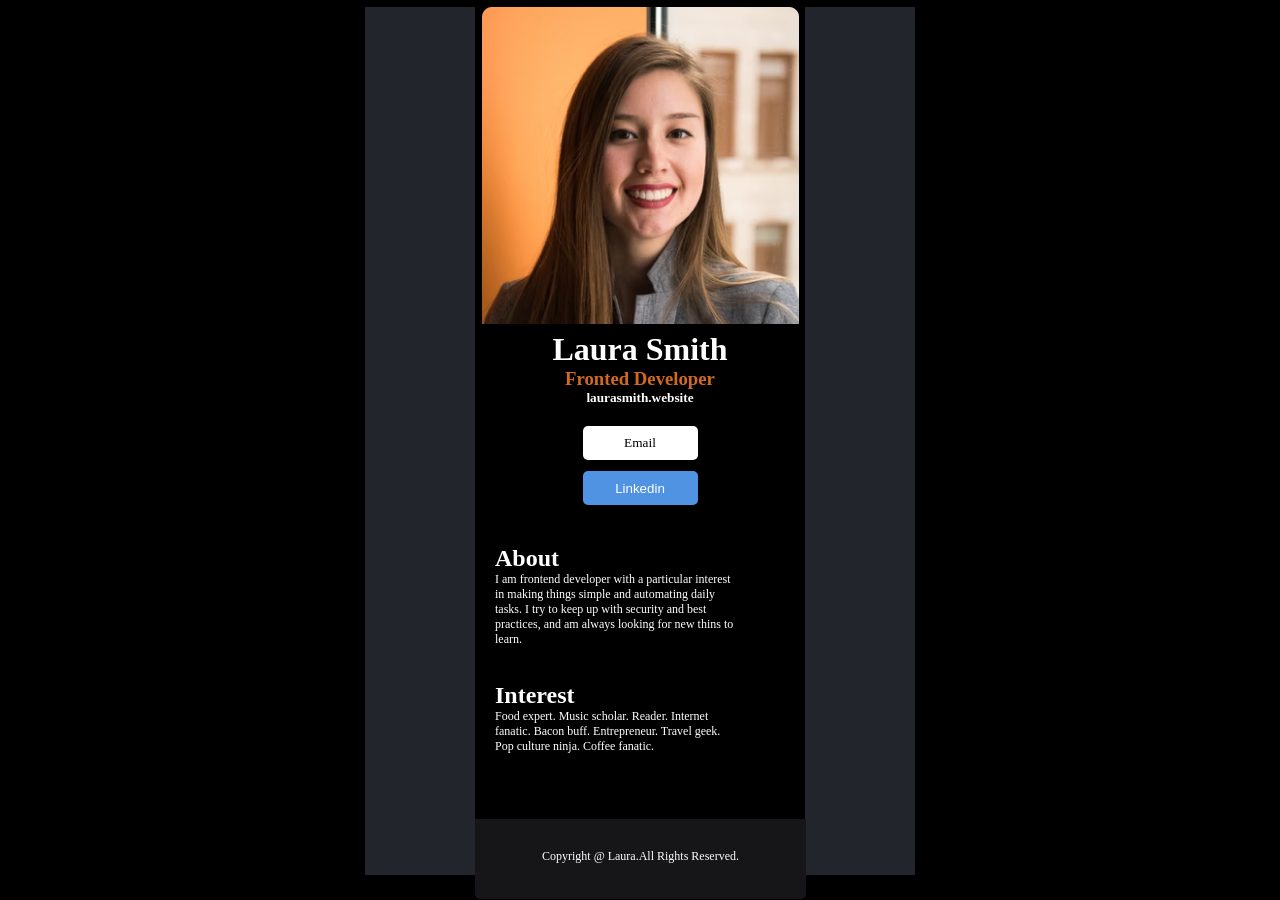
<file: Business Card/index.html>
<!-- !DOCTYPE html -->
<html>

<head>
    <link rel="stylesheet" href="Business Card.CSS">
</head>

<body>
    <div id="page">
        <div id="me">
            <div id="main">
                <img src="Rectangle 90.png">
            </div>
            <div id="user">
                <h1>Laura Smith</h1>
                <h3>Fronted Developer</h3>
                <h5>laurasmith.website</h5>
                <button id="Email">Email</button>
                <br></br>
                <button id="Linkedin">Linkedin</button>
            </div>
            <div id="Content">
                <h2>About</h2>
                <p>I am frontend developer with a particular interest in making things simple and automating daily
                    tasks. I
                    try to keep up with security and best practices, and am always looking for new thins to learn.</p>
                <h2>Interest</h2>
                <p>Food expert. Music scholar. Reader. Internet fanatic. Bacon buff. Entrepreneur. Travel geek. Pop
                    culture
                    ninja. Coffee fanatic.</p>
            </div>
            <div id="footer">
                <p>Copyright @ Laura.All Rights Reserved.</p>
            </div>
        </div>
    
    </div>
   

</body>

</html>
</file>
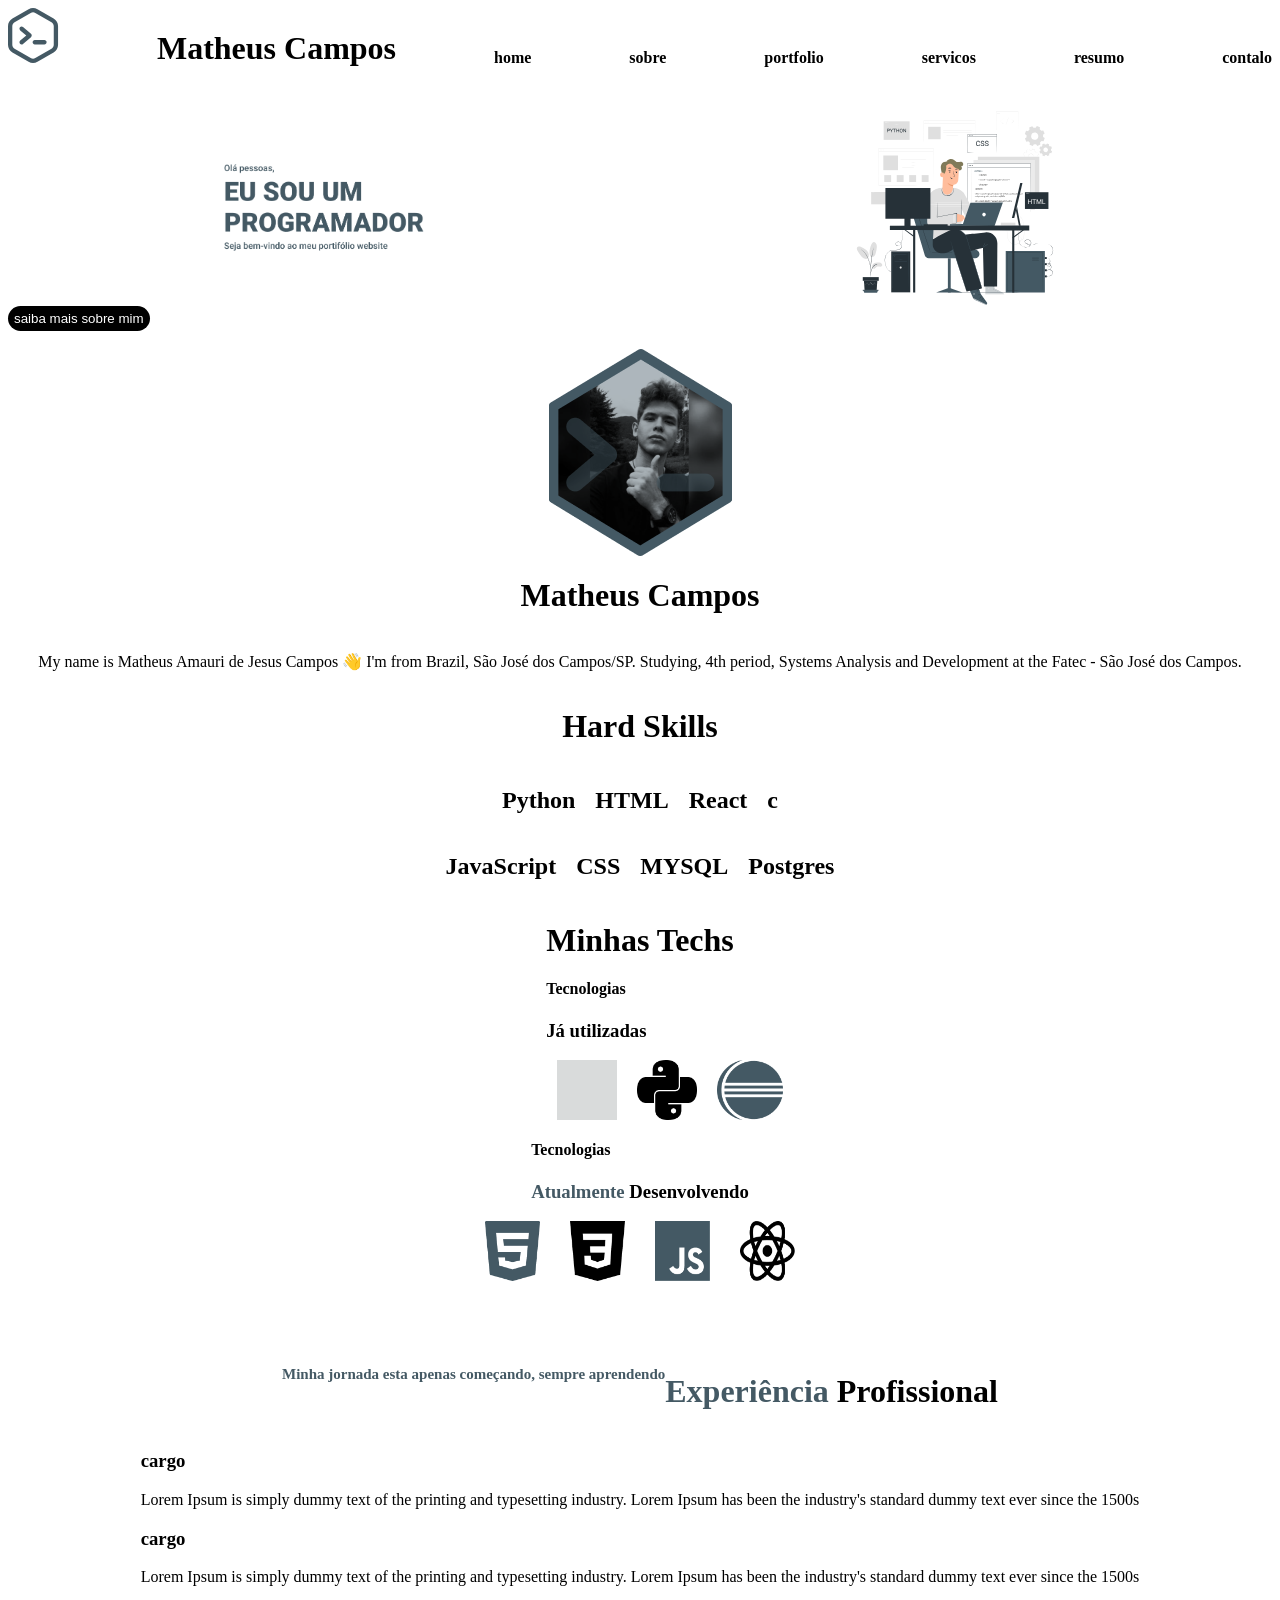
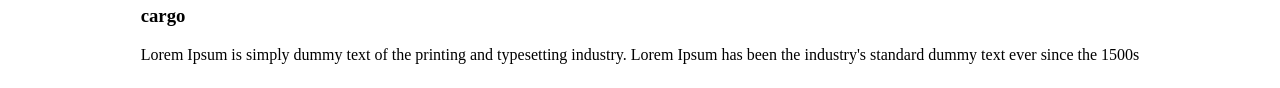
<file: Project Portfolio.html>
<!DOCTYPE html>
<html>
    <head>
        <link rel="stylesheet" href="Project Portfolio.CSS"
    </head>
    <body>
        <div id="intro">
                <div class="logo">
                    <img src="Group.svg">
                </div>
                <h1>Matheus Campos</h1>
                <h4>home</h4>
                <h4>sobre</h4>
                <h4>portfolio</h4>
                <h4>servicos</h4>
                <h4>resumo</h4>
                <h4>contalo</h4>
        </div>
            <div id="main">
                <img src="WelcomeMessage.png">
                <img src="Home_art 1.svg">
            </div>
        <button type="text" id='saibamaissobremim' value="saiba mais sobre mim">saiba mais sobre mim</button>
    <br>
    <br>
    <div id="part2">
        <img src="matheus_about 1.png">
        <h1>Matheus Campos</h1>
        <p>My name is Matheus Amauri de Jesus Campos 👋
            I'm from Brazil, São José dos Campos/SP. Studying, 4th period, Systems Analysis and Development at the Fatec - São José dos Campos.</p>
            <h1>Hard Skills</h1>
        <div class="section2">
<h2>Python</h2>
<h2>HTML</h2>
<h2>React</h2>
<h2>c</h2>
        </div>
        <dv class="section3">
            <h2>JavaScript</h2>
            <h2>CSS</h2>
            <h2>MYSQL</h2>
            <h2>Postgres</h2>
        </dv>
        <div class="section4">
            <h1>Minhas Techs</h1>
            <h4>Tecnologias</h4>
            <h3>Já utilizadas</h3>
        </div>
        <div id="img3">
            <img src="Vector.png">
            <img src="Vector (1).png">
            <img src="Vector (2).png">
        </div>
        <div class="section5">
            <h4>Tecnologias</h4>
            <h3><span>Atualmente</span> Desenvolvendo</h3>
        </div>
        <div id="img4">
            <img src="Vector (4).png">
            <img src="Vector (5).png">
            <img src="Group 14.png">
            <img src="Group 16.png">
        </div>
            <div id="aa">
                <h3>Minha jornada esta apenas começando, sempre aprendendo</h3>
                <h1><span>Experiência</span> Profissional</h1>
            </div>
        <div id="crg">
            <h3>cargo</h3>
            <p>Lorem Ipsum is simply dummy text of the printing and typesetting industry. Lorem Ipsum has been the industry's standard dummy text ever since the 1500s</p>
        <h3>cargo</h3>
        <p>Lorem Ipsum is simply dummy text of the printing and typesetting industry. Lorem Ipsum has been the industry's standard dummy text ever since the 1500s</p>
        <h3>cargo</h3>
        <p>Lorem Ipsum is simply dummy text of the printing and typesetting industry. Lorem Ipsum has been the industry's standard dummy text ever since the 1500s</p>
    </div>
    </div>
    </body>
</html>
</file>
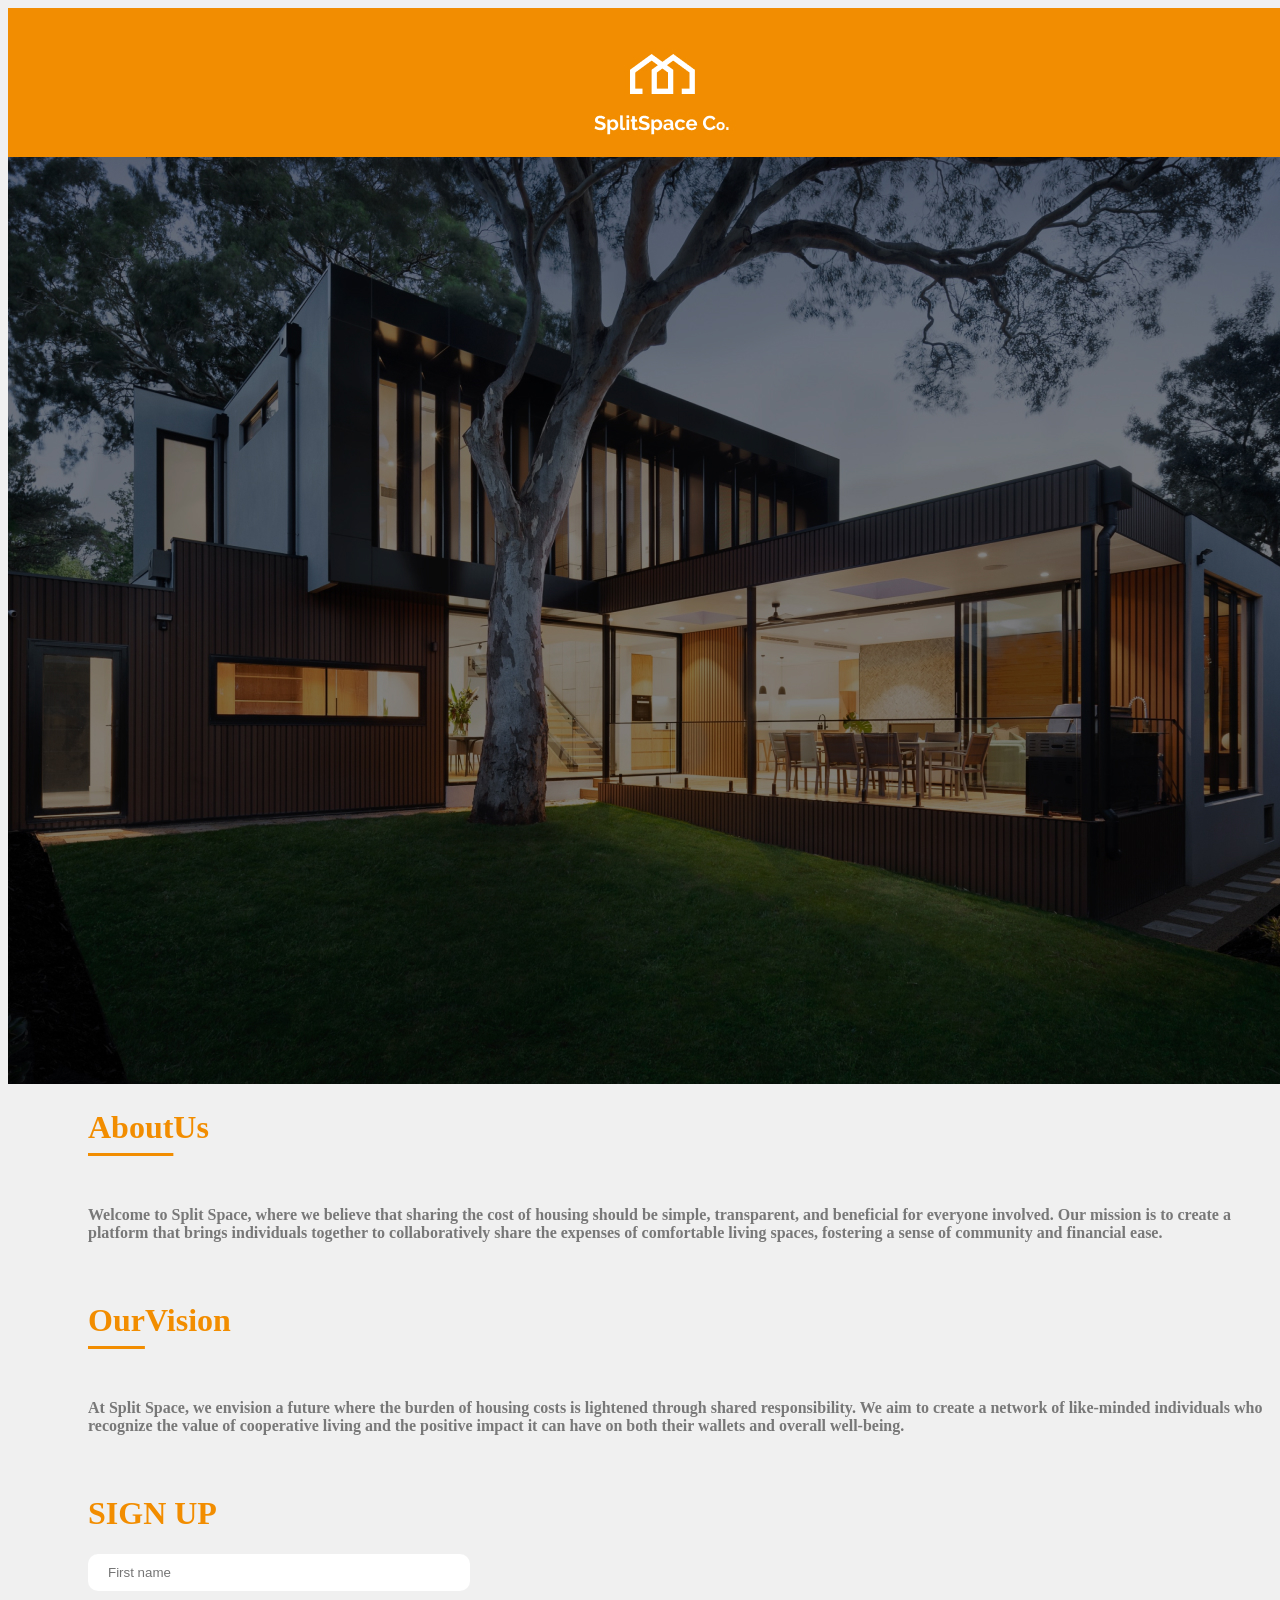
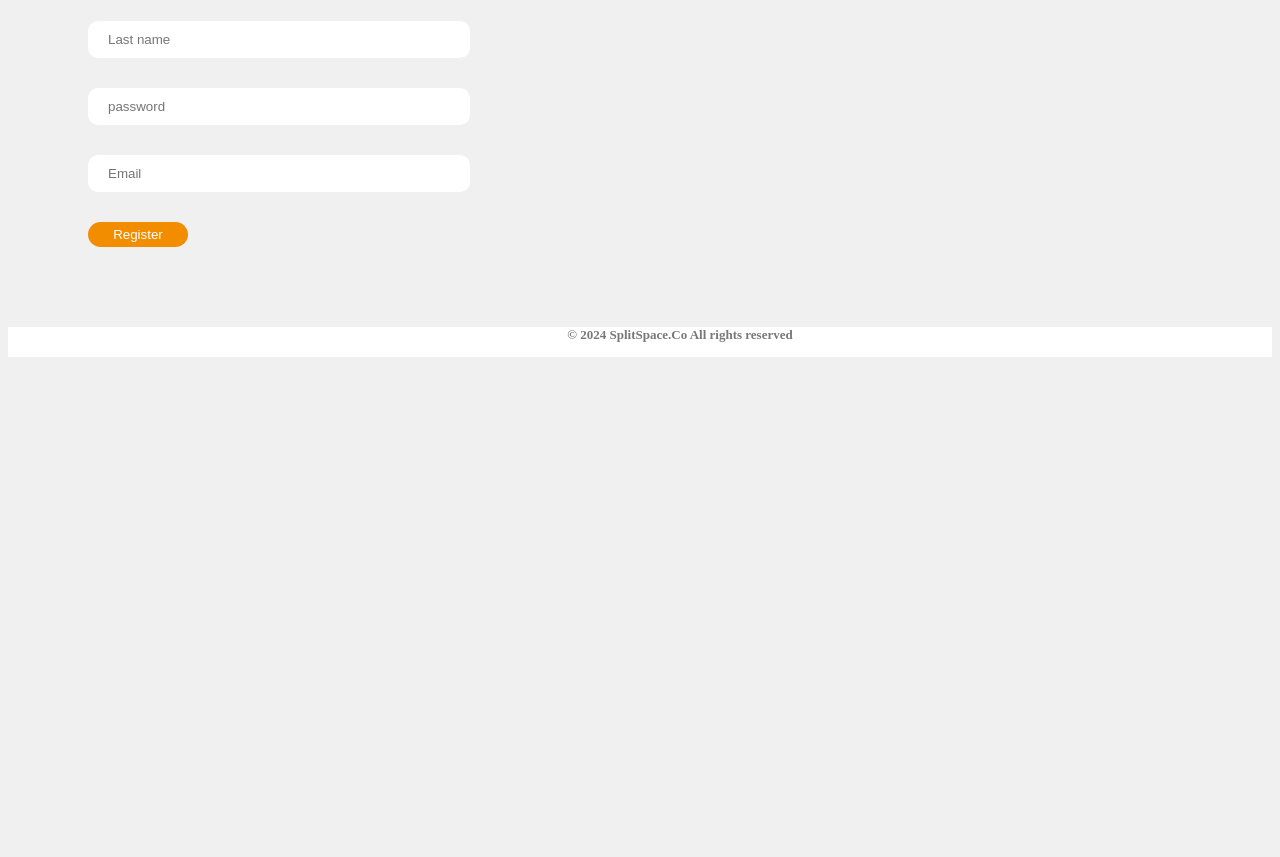
<file: SplitSpace.html>
<!DOCTYPE html>
<html>
    <head>
<link rel="stylesheet" href="SplitSpace.css">
    </head>
    <body>
        <div id="page">
        <div id="picture">
<img src="Landing page.jpg">
        </div>
        <h1><span class='underline'>About</span>Us</h1>
        <p>Welcome to Split Space, 
            where we believe that sharing the cost of housing should be simple, transparent, and beneficial for everyone involved. Our mission is to create a platform that brings individuals together to collaboratively share the expenses of comfortable living spaces, fostering a sense of community and financial ease.
            </p>
            <h1><span class='underline'>Our</span>Vision</h1>
            <p>At Split Space, we envision a future where the burden of housing costs is lightened through shared responsibility. We aim to create a network of like-minded individuals who recognize the value of cooperative living and the positive impact it can have on both their wallets and overall well-being.
            </p>
            <h1>SIGN UP</h1>
            <input type="First name" id="First name" placeholder="First name">
    <br>
            <input type="Last name" id="Last name" placeholder="Last name">
        <br>
            <input type="password" id="password" placeholder="password">
        <br>
            <input type="Email" id="Email" placeholder="Email">
        <br>
            <button id="Register">Register</button>
        <div id="footer">
            <p>© 2024 SplitSpace.Co All rights reserved</p>
        </div>
        </div>
        </body>
</html>
</file>
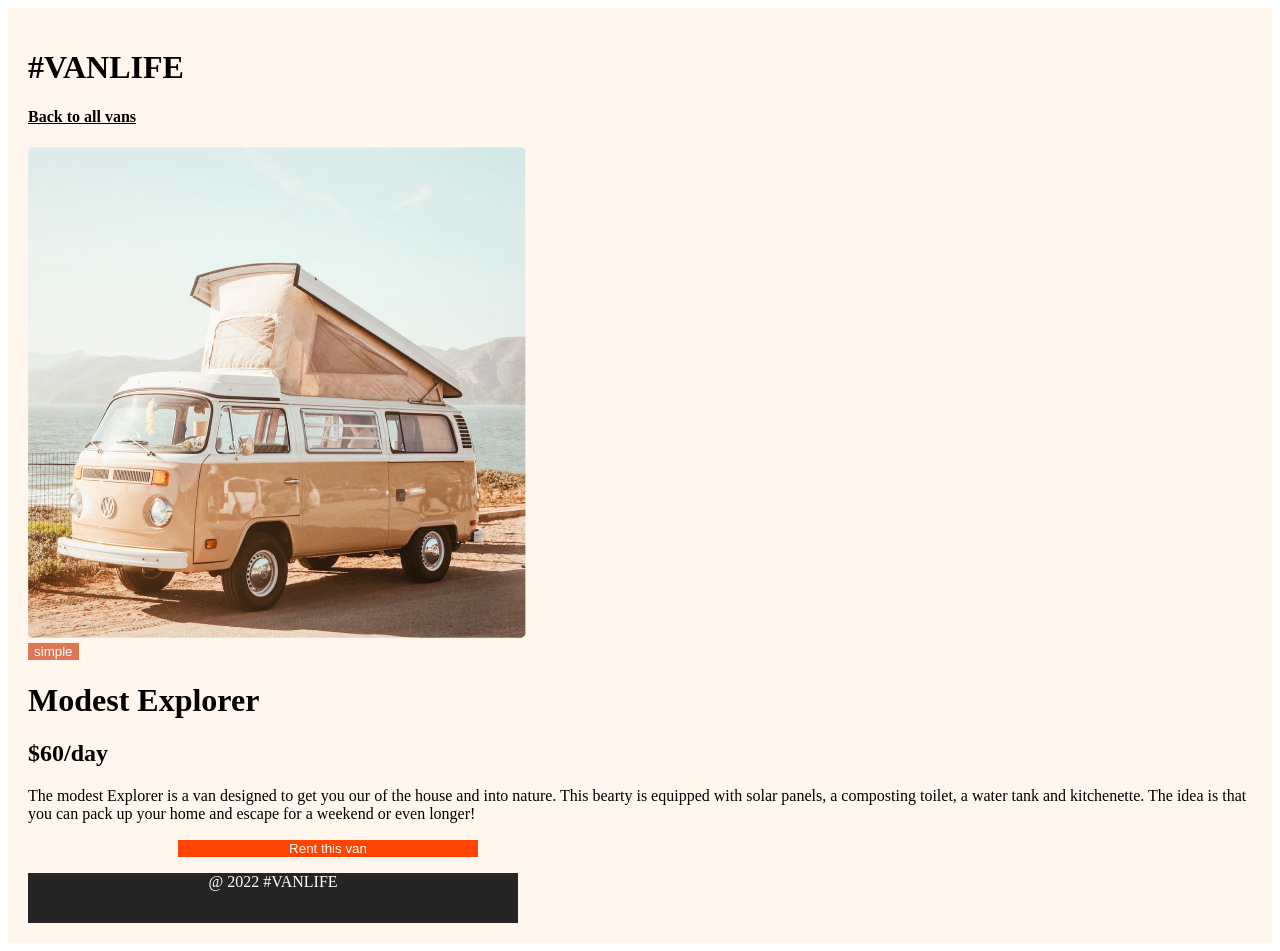
<file: VanLife.html>
<!DOCTYPE html>
<html>
    <head>
<link rel="stylesheet" href="VanLife.CSS">
    </head>
    <body>
       <div id="page">
        <div id="content">
            <h1>#VANLIFE</h1>
            <h4>
                <u>Back to all vans</u>
            </h4>
            <div class="picture">
                <img src="Rectangle 155.png">
            </div>
            <button id="simple">simple</button>
            <h1>Modest Explorer</h1>
            <h2>$60/day</h2>
            <p>The modest Explorer is a van designed to get you our of the house and into nature. This bearty is equipped with solar panels, a composting toilet, a water tank and kitchenette. The idea is that you can pack up your home and escape for a weekend or even longer!</p>
            <button id="Rent">Rent this van</button>
            <div id="footer">
                <p>@ 2022 #VANLIFE</p>
            </div>
        </div>
       </div> 
    </body>
</html>
</file>
<file: Business Card/Business Card.CSS>
*{
    background-color: black;
    text-align: center;
    margin: 0px;
}
h1{
    color: white;
}
h3{
    color: chocolate;
}
h5{
    color: white;
}
h2{
    color: white;
    text-align: left;
    margin-top: 20px;
    font-style: bold;
}
p{
    color: white;
    font-family: calibri;
    text-align: left;
    font-size: 12px;
    width: 247px;
    height: 90px;

}
#footer p{
    text-align: center;
    background-color: rgba(22, 22, 25, 1);
    height: 50px;
    border-radius: 0 0 5px 5px;
    font-size: 12px;
    padding-top: 30px;
    font-family:  'Times New Roman';
    width: 331px;
}
#Email{
    color: black;
    background-color: rgba(255, 255, 255, 1);
    width: 115px;
    height: 34px;
    border: none;
    margin-top: 20px;
    border-radius: 5px;
    font-family: 'inter';

}
#Linkedin{
    margin-top: -7px;
    color: white;
    background-color: rgba(80, 147, 226, 1);
    width: 115;
    height: 34px;
    border: none;
    border-radius: 5px;
}
#main{
    border: 1px;
    width: 317;
    height: 317;
    margin: 7 auto;
}
#page{
    width: 550px;
    height: 868px;
    background-color: rgba(35, 37, 44, 1);
    margin: auto;
}
#me{
    width: 330px;
    height: 796px;
    margin: auto;
}
#Content{
    padding: 20px;
}
</file>
<file: Project Portfolio.CSS>
#main{
    display:flex;
    align-items: center;
    margin-top: 20px;
    justify-content: space-around;
}
#main img{
    width:200px;
    height:auto;
    margin:0 10px;
}
#intro{
    display:flex;
    align-items: baseline;
justify-content: space-between;
margin-top: 2px;
}
#intro h4{
cursor:pointer;


}
#intro h1{
    margin-top: auto;
    padding-left: auto;
    padding-top: 2px;

}
#saibamaissobremim{
    border: none;
    background-color: black;
    border-radius: 20px;
color: white;
width: 310;
height: 25px;
}
#part2{
    display: flex;
    flex-direction: column;
    align-items: center;
}
.section2{
    display:flex;
    gap: 20px;
}
.section3{
    display: flex;
    gap: 20px;
}
#img3{
    display: flex;
    gap: 20px;
    width:100px;
    height: 60px;
padding-right: 6%;
padding-left: 10px;
}
#img3 img{
    width:100px;
    height: 60px;
}
#img4{
    display: flex;
    gap: 30px;
}
#img4 img{
    width: 55px;
    height:60px;
}
#aa{
    display: flex;
    margin-top: 70px;

}
#aa h3{
    color: rgb(68,89,100,1);
    font-size: 15px;
}
#aa h1 span{
    color: rgb(68,89,100,1);
}
.section5 h3 span{
    color: rgb(68,89,100,1);
}
</file>
<file: SplitSpace.css>
h1{
    color: rgba(242, 141, 0, 1);
    padding-left: 80px;
}
p{
    color: rgba(120, 120, 120, 1);
    font-weight: bold;
    font-family: Raleway;
    margin-top: 60px;
    margin-bottom: 60px;
    padding-left: 80px;

}
input{
    margin-bottom: 30px;
    width: 360px;
    height: 35px;
    border-radius: 10px;
    margin-left: 80px;
    background-color: white;
    border: none;
    padding-left: 20px;
}
#Register{
    background-color: rgba(242, 141, 0, 1);
    border:1px;
    border-radius: 100px;
    height: 25px;
    width: 100px;
    color: white;
    margin-left: 80px;
}
.underline{
    text-decoration: underline;
    text-underline-offset: 15px;
}
#page{
    background-color: rgba(240, 240, 240, 1);
    margin: center;
    margin-bottom: 500px;
}
#footer{
    margin-top: 80px;
    color:black;
    font-size: 13px;
    height: 30px;
    text-align: center;
    background-color: white;
}
body{
    background-color: rgba(240, 240, 240, 1);
}
</file>
<file: VanLife.CSS>
#page{
    background-color: rgba(245, 245, 245, 1);

}
#content{
    background-color: rgba(255, 247, 237, 1);
    /* text-align: center; */
    padding: 20px;

}
.picture{
    width: 297.32;
    height: 490.35;
    border-radius: 5;

}
h1{
    text-align: left;
}
h2{
    text-align:left;
}
#simple{
    background-color: rgba(225, 118, 84, 1);
    color: white;
    width: 85.71;
    height: 33.89;
    border: 0;
    border-radius: 5;
}
#footer{
    background-color: rgba(37, 37, 37, 1);
    color: white;
    width: 490px;
    height: 50px;
    text-align: center;
}
h4{
    text-align: left;
}
#Rent{
    background-color: orangered;
    margin-left: 150px;
    width: 300px;
    height: 49.83;
    border: 0;
    border-radius: 4.98;
    color: white;

}
</file>
